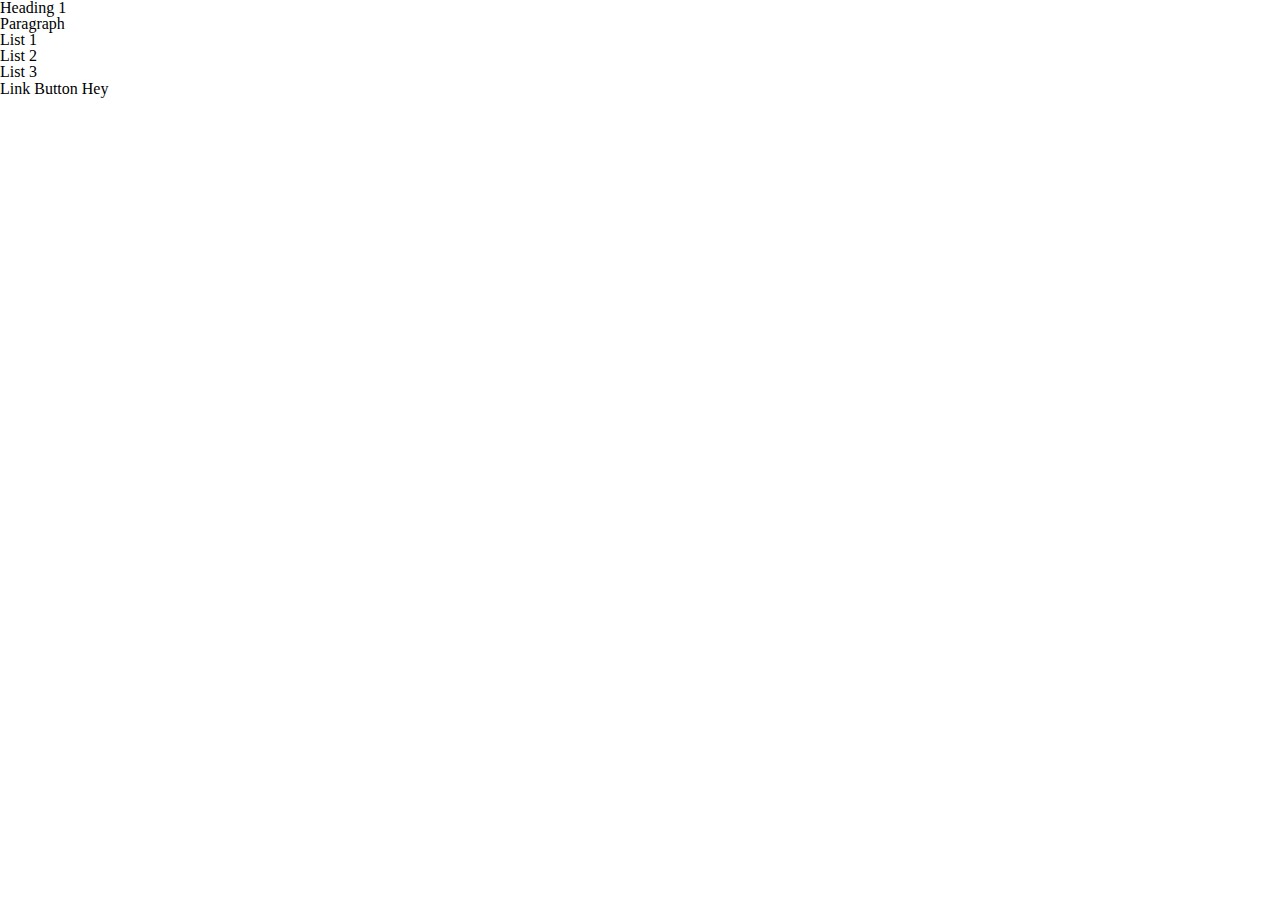
<file: assets/inherit/index.html>
<html>
  <head>
    <link rel="stylesheet" href="reset.css">
    <link rel="stylesheet" href="styles.css">
    <title>Inherit</title>
  </head>
  <body>
    <h1>Heading 1</h1>
    <p>Paragraph</p>
    <ul>
      <li>List 1</li>
      <li>List 2</li>
      <li>List 3</li>
    </ul>
    <a href="#">Link</a>
    <button>Button</button>
    <input type="text" value='Hey'/>
  </body>
</html>
</file>
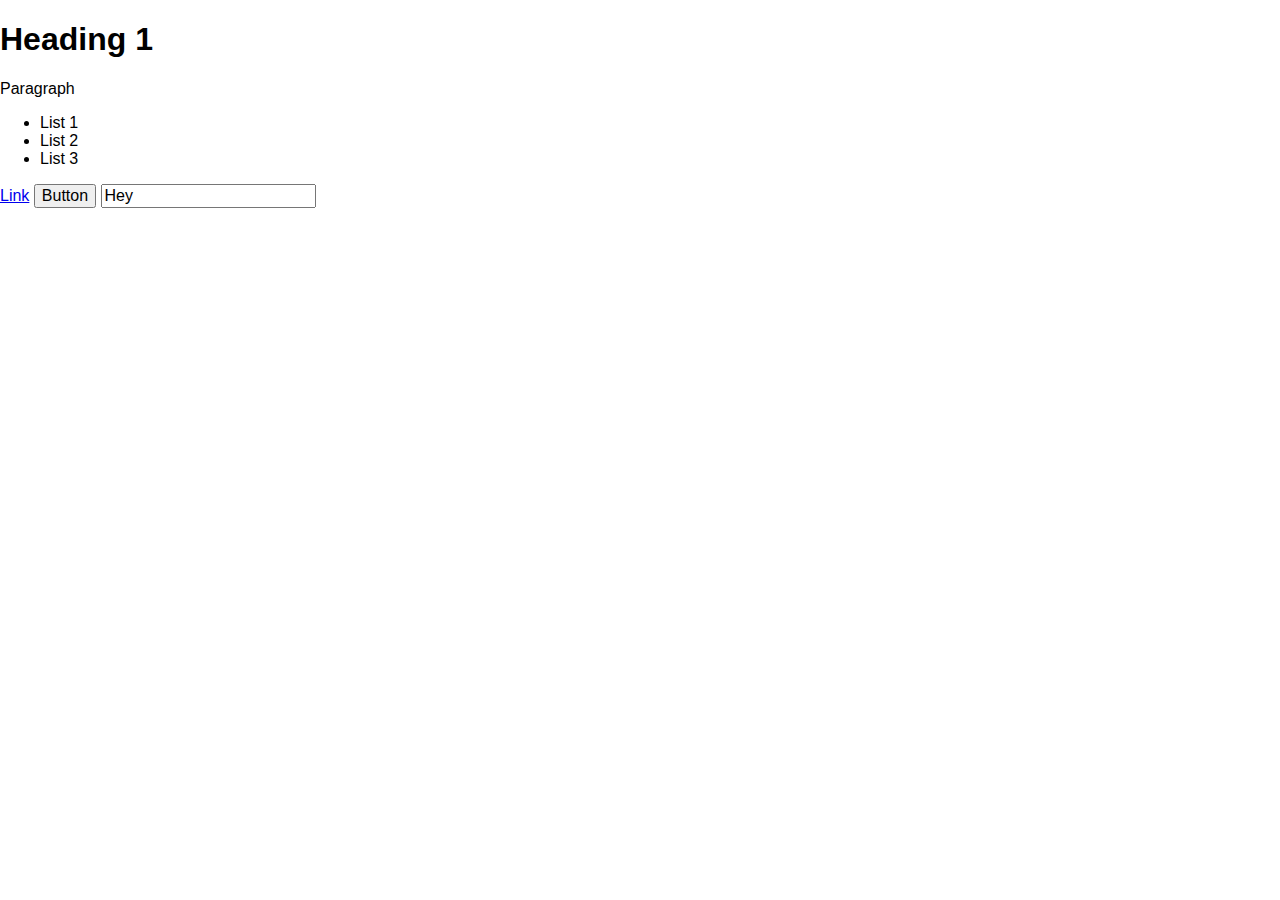
<file: assets/normalize/index.html>
<html>
  <head>
    <link rel="stylesheet" href="normalize.css">
    <title>Inherit</title>
  </head>
  <body>
    <h1>Heading 1</h1>
    <p>Paragraph</p>
    <ul>
      <li>List 1</li>
      <li>List 2</li>
      <li>List 3</li>
    </ul>
    <a href="#">Link</a>
    <button>Button</button>
    <input type="text" value='Hey'/>
  </body>
</html>
</file>
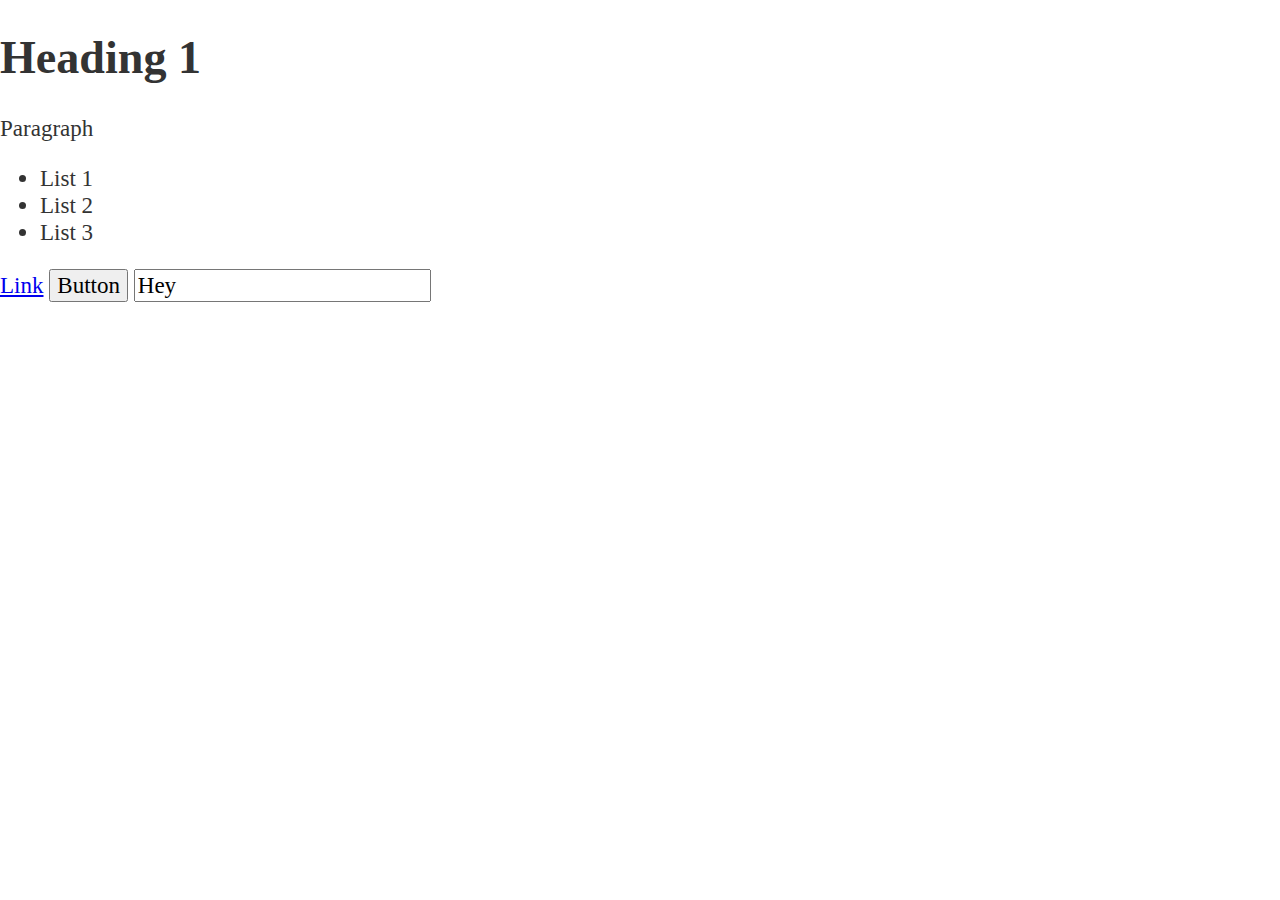
<file: assets/normalizeStyled/index.html>
<html>
  <head>
    <link rel="stylesheet" href="normalize.css">
    <style>
      body {
        font-family: 'Lato';
        font-size: 1.44rem;
        color: #333;
      }
    </style>
    <title>Normalize Styled</title>
  </head>
  <body>
    <h1>Heading 1</h1>
    <p>Paragraph</p>
    <ul>
      <li>List 1</li>
      <li>List 2</li>
      <li>List 3</li>
    </ul>
    <a href="#">Link</a>
    <button>Button</button>
    <input type="text" value='Hey'/>
  </body>
</html>
</file>
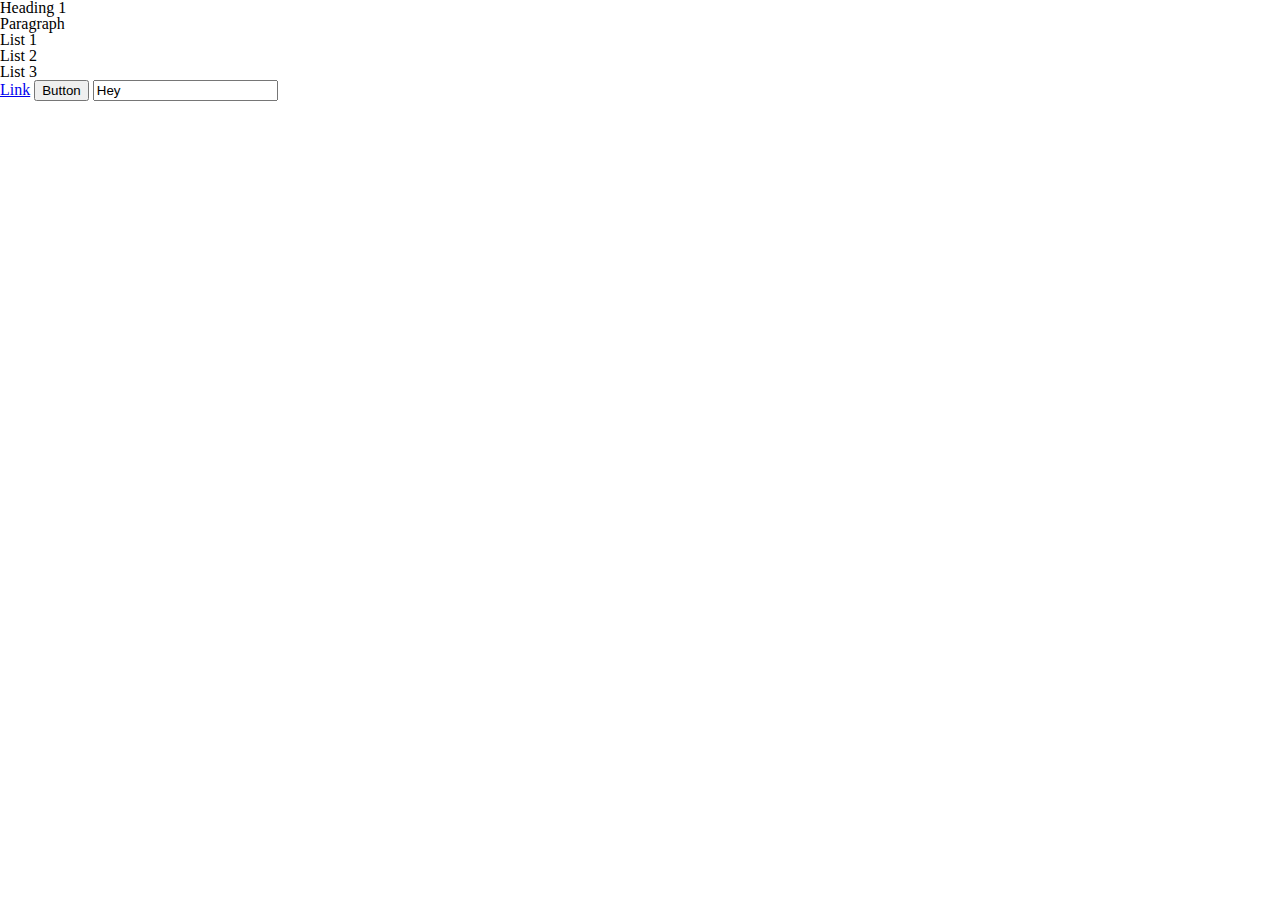
<file: assets/reset/index.html>
<html>
  <head>
    <link rel="stylesheet" href="reset.css">
    <title>Reset</title>
  </head>
  <body>
    <h1>Heading 1</h1>
    <p>Paragraph</p>
    <ul>
      <li>List 1</li>
      <li>List 2</li>
      <li>List 3</li>
    </ul>
    <a href="#">Link</a>
    <button>Button</button>
    <input type="text" value='Hey'/>
  </body>
</html>
</file>
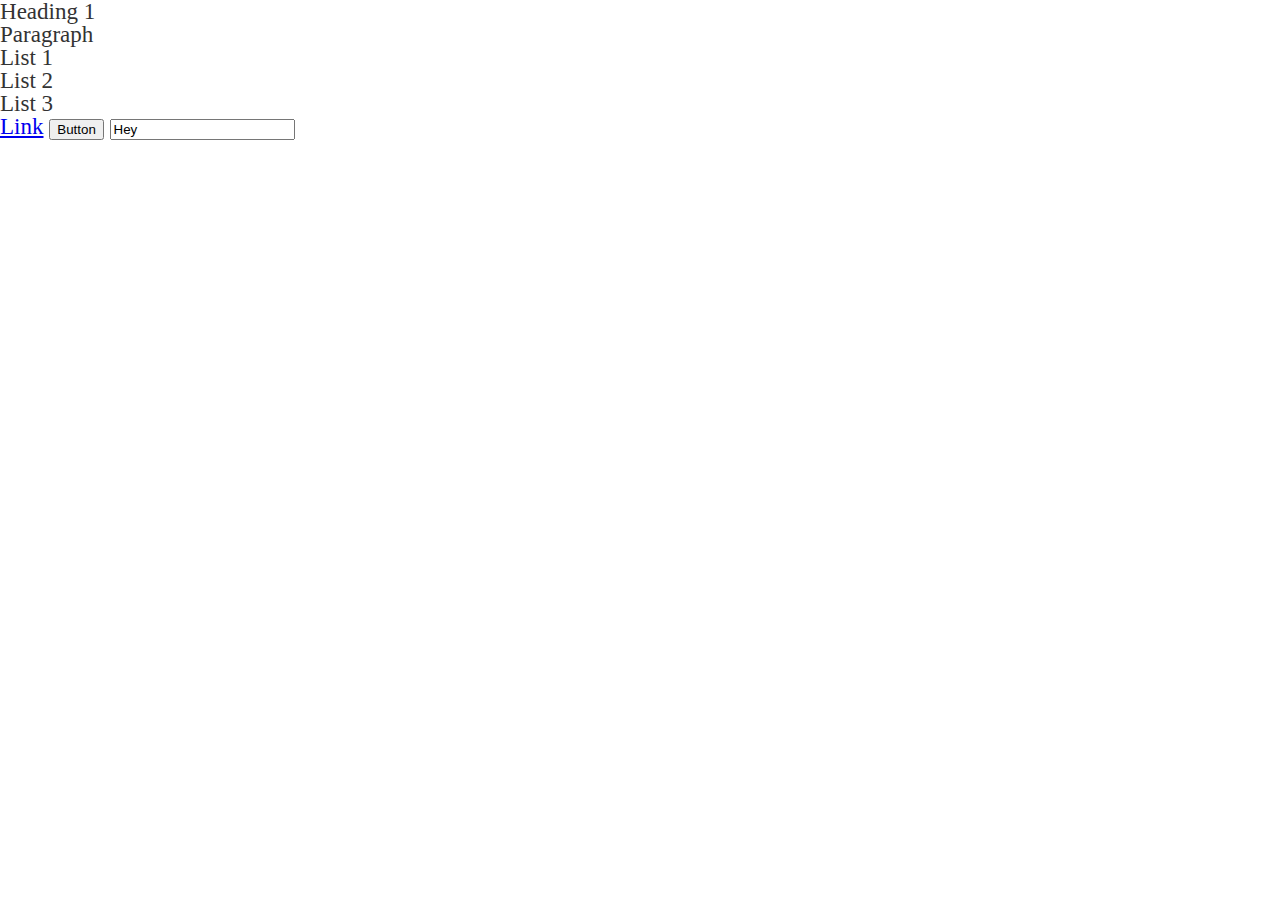
<file: assets/resetStyled/index.html>
<html>
  <head>
    <link rel="stylesheet" href="reset.css">
    <title>Reset Styled</title>
    <style>
      body {
        font-family: 'Lato';
        font-size: 1.44rem;
        color: #333;
      }
    </style>
  </head>
  <body>
    <h1>Heading 1</h1>
    <p>Paragraph</p>
    <ul>
      <li>List 1</li>
      <li>List 2</li>
      <li>List 3</li>
    </ul>
    <a href="#">Link</a>
    <button>Button</button>
    <input type="text" value='Hey'/>
  </body>
</html>
</file>
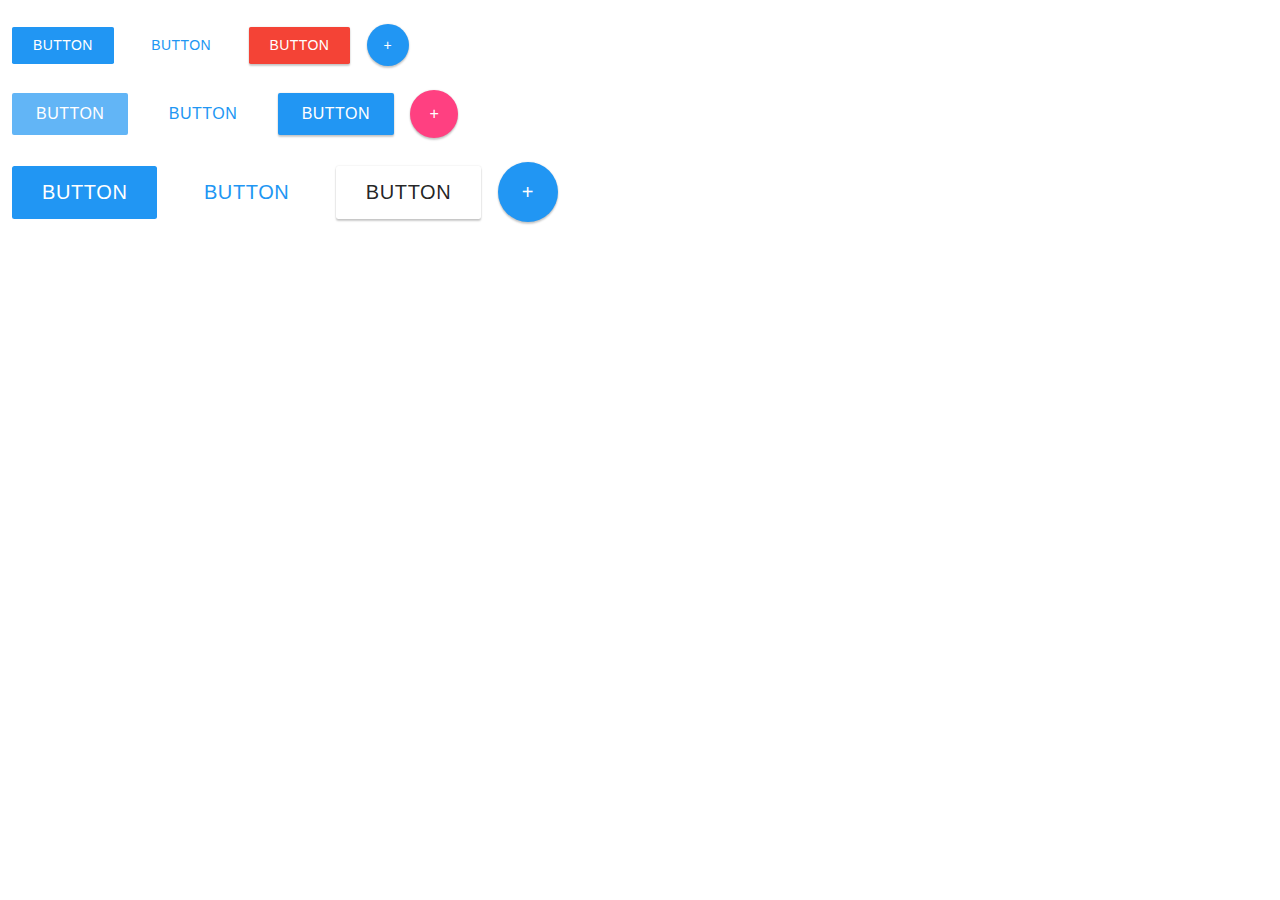
<file: assets/examples/minimal-css-button/index.html>
<!DOCTYPE html>
<html >
  <head>
    <meta charset="UTF-8">
    <title>Minimal CSS Button</title>


    <link rel="stylesheet" href="css/reset.css">


        <link rel="stylesheet" href="css/style.css">




  </head>

  <body>

<div class="button-row">
  <button class="button py-h px-1 scale-sm light on-primary lighten-on-hover shadow-1-on-hover">Button</button>
  <button class="button py-h px-1 scale-sm primary on-light">Button</button>
  <button class="button py-h px-1 scale-sm light on-danger shadow-1 lighten-on-hover">Button</button>
  <button class="button p-h scale-sm light on-primary square-1 round shadow-1 lighten-on-hover">+</button>
</div>
<div class="button-row">
  <button class="disabled button py-h px-1 light on-primary" disabled>Button</button>
  <button class="button py-h px-1 primary on-light ">Button</button>
  <button class="button py-h px-1 light on-primary shadow-1 lighten-on-hover shadow-1-on-hover">Button</button>
  <button class="button p-h light on-accent square square-1 round shadow-1 lighten-on-hover">+</button>
</div>
<div class="button-row">
  <button class="button py-h px-1 scale-lg light on-primary lighten-on-hover shadow-1-on-hover">Button</button>
  <button class="button py-h px-1 scale-lg primary on-light">Button</button>
  <button class="button py-h px-1 scale-lg on-light shadow-1">Button</button>
  <button class="button p-h scale-lg light on-primary square-1 round shadow-1 lighten-on-hover">+</button>
</div>





  </body>
</html>
</file>
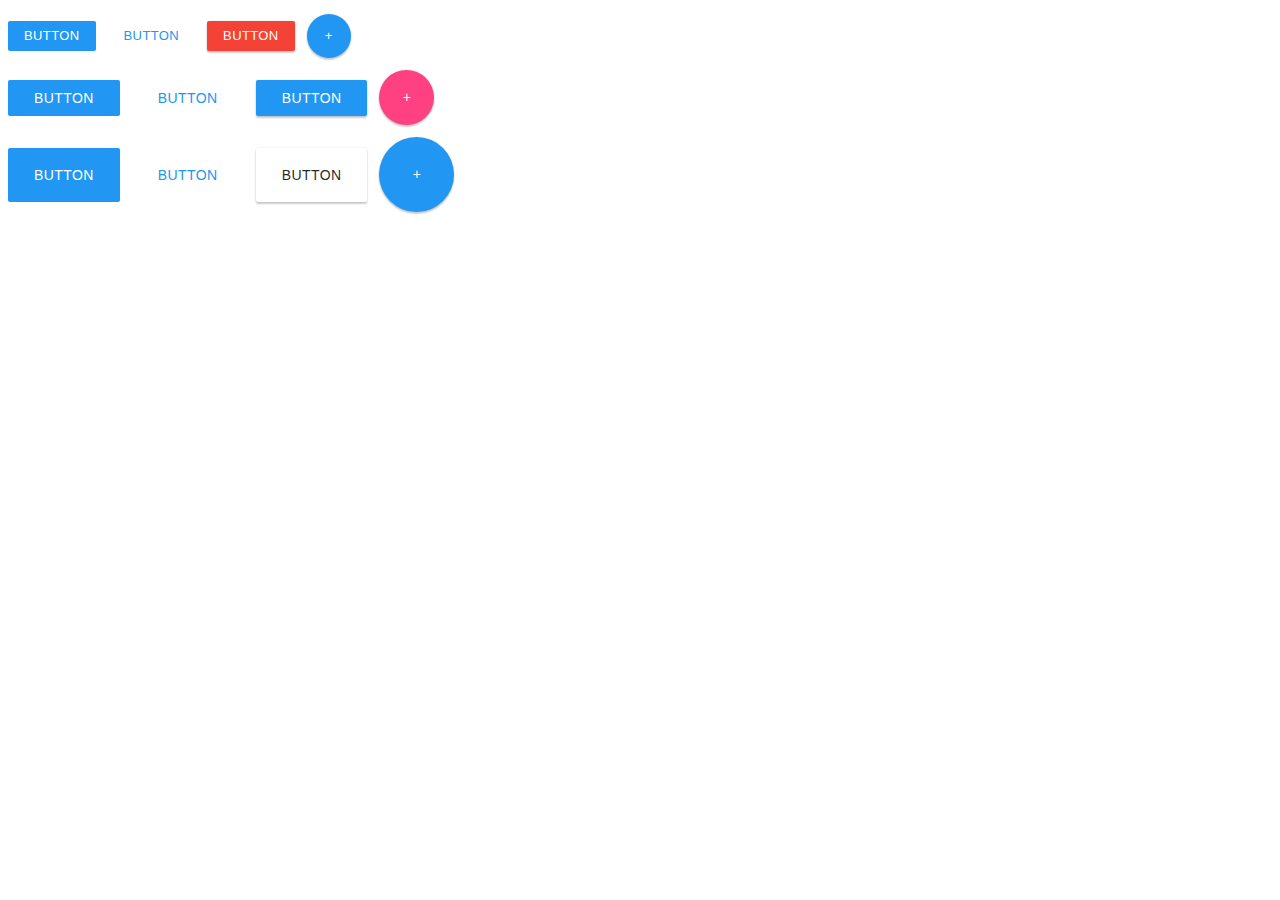
<file: assets/examples/mui-material-ui-button/index.html>
<!DOCTYPE html>
<html >
  <head>
    <meta charset="UTF-8">
    <title>MUI (Material UI) Button</title>




        <link rel="stylesheet" href="css/style.css">




  </head>

  <body>

<div>
  <button class="mui-btn mui-btn--small mui-btn--primary">Button</button>
  <button class="mui-btn mui-btn--small mui-btn--primary mui-btn--flat">Button</button>
  <button class="mui-btn mui-btn--small mui-btn--danger mui-btn--raised">Button</button>
  <button class="mui-btn mui-btn--small mui-btn--primary mui-btn--fab">+</button>
</div>
<div>
  <button class="mui-btn mui-btn--primary">Button</button>
  <button class="mui-btn mui-btn--primary mui-btn--flat">Button</button>
  <button class="mui-btn mui-btn--primary mui-btn--raised">Button</button>
  <button class="mui-btn mui-btn--accent mui-btn--fab">+</button>
</div>
<div>
  <button class="mui-btn mui-btn--large mui-btn--primary">Button</button>
  <button class="mui-btn mui-btn--large mui-btn--primary mui-btn--flat">Button</button>
  <button class="mui-btn mui-btn--large mui-btn--raised">Button</button>
  <button class="mui-btn mui-btn--large mui-btn--primary mui-btn--fab">+</button>
</div>





  </body>
</html>
</file>
<file: assets/inherit/styles.css>
.h1 {
  font-size: inherit;
}

a {
  text-decoration: inherit;
  color: inherit;
}

button {
  background-color: transparent;
  font-family: inherit;
  font-size: inherit;
  color: inherit;
  border: 0;
  padding: 0;
  cursor: pointer;
}

input {
  border: 0;
  padding: 0;
  color: inherit;
  font-family: inherit;
  font-size: inherit;
  outline: 0;
}
</file>
<file: assets/examples/mui-material-ui-button/css/style.css>
.mui-btn {
    font-weight: 500;
    font-size: 14px;
    line-height: 18px;
    text-transform: uppercase;
    color: rgba(0,0,0,.87);
    background-color: #FFF;
    transition: all .2s ease-in-out;
    display: inline-block;
    height: 36px;
    padding: 0 26px;
    margin-top: 6px;
    margin-bottom: 6px;
    border: none;
    border-radius: 2px;
    cursor: pointer;
    touch-action: manipulation;
    background-image: none;
    text-align: center;
    line-height: 36px;
    vertical-align: middle;
    white-space: nowrap;
    user-select: none;
    font-size: 14px;
    letter-spacing: .03em;
    position: relative;
    overflow: hidden;
}

.mui-btn:active,.mui-btn:focus,.mui-btn:hover {
    color: rgba(0,0,0,.87);
    background-color: #fff
}

.mui-btn[disabled]:active,.mui-btn[disabled]:focus,.mui-btn[disabled]:hover {
    color: rgba(0,0,0,.87);
    background-color: #FFF
}

.mui-btn.mui-btn--flat {
    color: rgba(0,0,0,.87);
    background-color: transparent
}

.mui-btn.mui-btn--flat:active,.mui-btn.mui-btn--flat:focus,.mui-btn.mui-btn--flat:hover {
    color: rgba(0,0,0,.87);
    background-color: #f2f2f2
}

.mui-btn.mui-btn--flat[disabled]:active,.mui-btn.mui-btn--flat[disabled]:focus,.mui-btn.mui-btn--flat[disabled]:hover {
    color: rgba(0,0,0,.87);
    background-color: transparent
}

.mui-btn:active,.mui-btn:focus,.mui-btn:hover {
    outline: 0;
    text-decoration: none;
    color: rgba(0,0,0,.87)
}

.mui-btn:focus,.mui-btn:hover {
    box-shadow: 0 0 2px rgba(0,0,0,.12),0 2px 2px rgba(0,0,0,.2)
}

.mui-btn:active {
    box-shadow: 0 10px 20px rgba(0,0,0,.19),0 6px 6px rgba(0,0,0,.23)
}

.mui-btn.mui--is-disabled,.mui-btn:disabled {
    cursor: not-allowed;
    pointer-events: none;
    opacity: .6;
    box-shadow: none
}

.mui-btn+.mui-btn {
    margin-left: 8px
}

.mui-btn--flat {
    background-color: transparent
}

.mui-btn--flat:active,.mui-btn--flat:focus,.mui-btn--flat:hover {
    box-shadow: none;
    background-color: #f2f2f2
}

.mui-btn--fab,.mui-btn--raised {
    box-shadow: 0 0 2px rgba(0,0,0,.12),0 2px 2px rgba(0,0,0,.2)
}

.mui-btn--fab:active,.mui-btn--raised:active {
    box-shadow: 0 10px 20px rgba(0,0,0,.19),0 6px 6px rgba(0,0,0,.23)
}

.mui-btn--fab {
    position: relative;
    padding: 0;
    width: 55px;
    height: 55px;
    line-height: 55px;
    border-radius: 50%;
    z-index: 1
}

.mui-btn--primary {
    color: #FFF;
    background-color: #2196F3
}

.mui-btn--primary:active,.mui-btn--primary:focus,.mui-btn--primary:hover {
    color: #FFF;
    background-color: #39a1f4
}

.mui-btn--primary[disabled]:active,.mui-btn--primary[disabled]:focus,.mui-btn--primary[disabled]:hover {
    color: #FFF;
    background-color: #2196F3
}

.mui-btn--primary.mui-btn--flat {
    color: #2196F3;
    background-color: transparent
}

.mui-btn--primary.mui-btn--flat:active,.mui-btn--primary.mui-btn--flat:focus,.mui-btn--primary.mui-btn--flat:hover {
    color: #2196F3;
    background-color: #f2f2f2
}

.mui-btn--primary.mui-btn--flat[disabled]:active,.mui-btn--primary.mui-btn--flat[disabled]:focus,.mui-btn--primary.mui-btn--flat[disabled]:hover {
    color: #2196F3;
    background-color: transparent
}

.mui-btn--dark {
    color: #FFF;
    background-color: #424242
}

.mui-btn--dark:active,.mui-btn--dark:focus,.mui-btn--dark:hover {
    color: #FFF;
    background-color: #4f4f4f
}

.mui-btn--dark[disabled]:active,.mui-btn--dark[disabled]:focus,.mui-btn--dark[disabled]:hover {
    color: #FFF;
    background-color: #424242
}

.mui-btn--dark.mui-btn--flat {
    color: #424242;
    background-color: transparent
}

.mui-btn--dark.mui-btn--flat:active,.mui-btn--dark.mui-btn--flat:focus,.mui-btn--dark.mui-btn--flat:hover {
    color: #424242;
    background-color: #f2f2f2
}

.mui-btn--dark.mui-btn--flat[disabled]:active,.mui-btn--dark.mui-btn--flat[disabled]:focus,.mui-btn--dark.mui-btn--flat[disabled]:hover {
    color: #424242;
    background-color: transparent
}

.mui-btn--danger {
    color: #FFF;
    background-color: #F44336
}

.mui-btn--danger:active,.mui-btn--danger:focus,.mui-btn--danger:hover {
    color: #FFF;
    background-color: #f55a4e
}

.mui-btn--danger[disabled]:active,.mui-btn--danger[disabled]:focus,.mui-btn--danger[disabled]:hover {
    color: #FFF;
    background-color: #F44336
}

.mui-btn--danger.mui-btn--flat {
    color: #F44336;
    background-color: transparent
}

.mui-btn--danger.mui-btn--flat:active,.mui-btn--danger.mui-btn--flat:focus,.mui-btn--danger.mui-btn--flat:hover {
    color: #F44336;
    background-color: #f2f2f2
}

.mui-btn--danger.mui-btn--flat[disabled]:active,.mui-btn--danger.mui-btn--flat[disabled]:focus,.mui-btn--danger.mui-btn--flat[disabled]:hover {
    color: #F44336;
    background-color: transparent
}

.mui-btn--accent {
    color: #FFF;
    background-color: #FF4081
}

.mui-btn--accent:active,.mui-btn--accent:focus,.mui-btn--accent:hover {
    color: #FFF;
    background-color: #ff5a92
}

.mui-btn--accent[disabled]:active,.mui-btn--accent[disabled]:focus,.mui-btn--accent[disabled]:hover {
    color: #FFF;
    background-color: #FF4081
}

.mui-btn--accent.mui-btn--flat {
    color: #FF4081;
    background-color: transparent
}

.mui-btn--accent.mui-btn--flat:active,.mui-btn--accent.mui-btn--flat:focus,.mui-btn--accent.mui-btn--flat:hover {
    color: #FF4081;
    background-color: #f2f2f2
}

.mui-btn--accent.mui-btn--flat[disabled]:active,.mui-btn--accent.mui-btn--flat[disabled]:focus,.mui-btn--accent.mui-btn--flat[disabled]:hover {
    color: #FF4081;
    background-color: transparent
}

.mui-btn--small {
    height: 30.6px;
    line-height: 30.6px;
    padding: 0 16px;
    font-size: 13px
}

.mui-btn--large {
    height: 54px;
    line-height: 54px;
    padding: 0 26px;
    font-size: 14px
}

.mui-btn--fab.mui-btn--small {
    width: 44px;
    height: 44px;
    line-height: 44px
}

.mui-btn--fab.mui-btn--large {
    width: 75px;
    height: 75px;
    line-height: 75px
}
</file>
<file: assets/examples/minimal-css-button/css/style.css>
/* Reset */

html {
  box-sizing: border-box;
}

* {
  box-sizing: inherit;
}


button {
  border: none;
  font-family: inherit;
  font-size: inherit;
  background-color: inherit;
  cursor: pointer;
  color: inherit;
  -ms-touch-action: manipulation;
      touch-action: manipulation;
  text-align: center;
  white-space: nowrap;
  -webkit-user-select: none;
     -moz-user-select: none;
      -ms-user-select: none;
          user-select: none;
  margin: 0;
  -webkit-appearance: none;
     -moz-appearance: none;
          appearance: none;
}

/* Base */

body {
  line-height: 1.5;
  font-family: sans-serif;
  color: rgba(0,0,0,.87);
}

/* Button Row */

.button-row {
  margin-top: 1.5rem;
}

.button-row > * {
  margin-left: .75rem;
}

/* Button */

.button {
  font-weight: 500;
  font-size: 1em;
  text-transform: uppercase;
  -webkit-transition: all .2s ease-in-out;
  transition: all .2s ease-in-out;
  padding: .75em 1.5em;
  border-radius: .125em;
  letter-spacing: .03em;
}

/* Scale */

.scale-sm {
  font-size: .875em;
}

.scale-lg {
  font-size: 1.25em;
}

/* Colors */

.primary {
  color: #2196F3;
}

.accent {
  color: #FF4081;
}

.danger {
  color: #F44336;
}

.light {
  color: #fff;
}

.on-primary {
  background-color: #2196F3;
}

.on-accent {
  background-color: #FF4081;
}

.on-danger {
  background-color: #F44336;
}

.on-light {
  background-color: #fff;
}

/* Spacing */

.p-h {
  padding: .75em;
}

.py-h {
  padding-top: .75em;
  padding-bottom: .75em;
}

.px-1 {
  padding-left: 1.5em;
  padding-right: 1.5em;
}

.square-1 {
  height: 3em;
  width: 3em;
}

/*  Effects */

.shadow-1,
.shadow-1-on-hover:hover {
  box-shadow: 0 0 2px rgba(0,0,0,.12),0 2px 2px rgba(0,0,0,.2);
}

.round {
  border-radius: 10rem;
}

.lighten-on-hover {
  position: relative;
  z-index: 1;
}

.lighten-on-hover:before {
  content: "";
  position: absolute;
  top: 0;
  left: 0;
  right: 0;
  bottom: 0;
  background-color: #fff;
  opacity: 0;
  -webkit-transition: all .2s ease-in-out;
  transition: all .2s ease-in-out;
}

.lighten-on-hover:hover:before {
  opacity: .15;
}

.disabled {
  pointer-events: none;
  opacity: .7;
}
</file>
